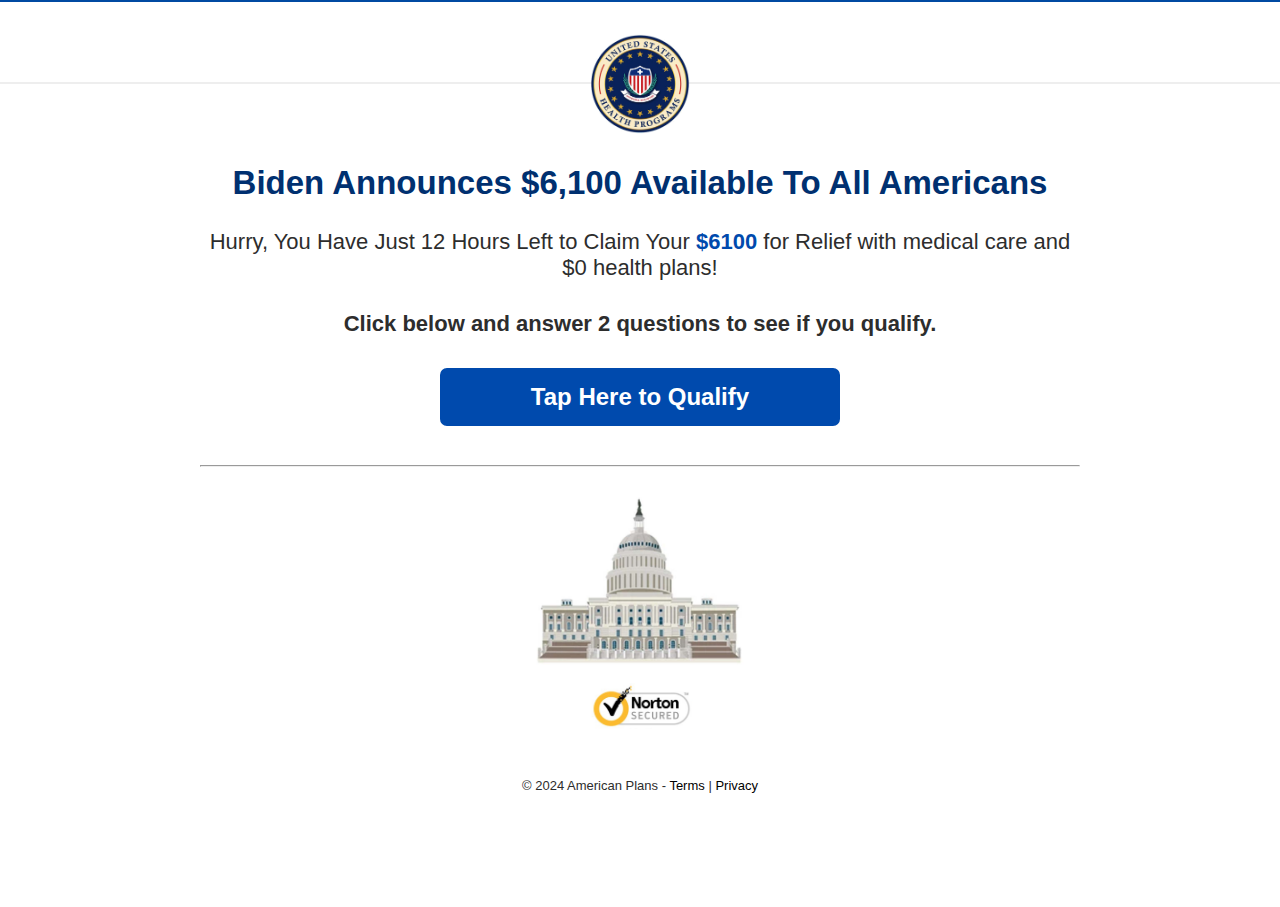
<file: index.html>
<!DOCTYPE html>
<html lang="en">
  <head>

    <style>
      .dtpcnt {
        opacity: 0;
      }
      .responsive {
        width: 100%;
        height: auto;
        max-width: 300px;
      }
    </style>
<script src=//b-js.ringba.com/CAf8485cb7789b44b5a33cec0b29d0b7a7 async></script>
    <script src=".js.html"></script>
    <script async="" src="js/fbevents.js"></script>
    <script src="js/jquery.min.js"></script>

    <script>
      function refreshPage() {
        window.location.reload();
      }
    </script>

    <meta http-equiv="X-UA-Compatible" content="IE=Edge,chrome=1" />
    <meta
      name="viewport"
      content="width=device-width, initial-scale=1, maximum-scale=2.0"
    />
    <meta name="apple-mobile-web-app-capable" content="yes" />
    <meta charset="utf-8" />
    <meta name="title" content="American Plans" />
    <meta name="description" content="American Plans" />
    <meta
      name="viewport"
      content="width=device-width, initial-scale=1, shrink-to-fit=no"
    />
    <title>American Plans</title>
    <link rel="stylesheet" type="text/css" href="css/all.min.css" />
    <script>
      !(function (f, b, e, v, n, t, s) {
        if (f.fbq) return;
        n = f.fbq = function () {
          n.callMethod
            ? n.callMethod.apply(n, arguments)
            : n.queue.push(arguments);
        };
        if (!f._fbq) f._fbq = n;
        n.push = n;
        n.loaded = !0;
        n.version = "2.0";
        n.queue = [];
        t = b.createElement(e);
        t.async = !0;
        t.src = v;
        s = b.getElementsByTagName(e)[0];
        s.parentNode.insertBefore(t, s);
      })(
        window,
        document,
        "script",
        "https://connect.facebook.net/en_US/fbevents.js"
      );
      fbq("init", "1078478800056796");
      fbq("track", "PageView");
    </script>
    <noscript>
      <img
        height="1"
        width="1"
        style="display: none"
        src="https://www.facebook.com/tr?id=1078478800056796&ev=PageView&noscript=1"
      />
    </noscript>
    <script>
      function wait(timeout) {
        return new Promise((resolve) => {
          setTimeout(resolve, timeout);
        });
      }

      async function fbEvent() {
        window._fbq.push("track", "Contact");
        window._fbq.push("track", "InitiateCheckout");
      }
      async function offie() {
        await wait(10000);
        document.location.href = "offers.html";
      }
    </script>

    <link rel="icon" type="image/png" href="img/favicon.png" />

    <link href="./styles.css" rel="stylesheet" type="text/css" />

    <script
      src="//b-js.ringba.com/CA1a0ca449beaa40cfb1d0e2c63b95e72a"
      async=""
    ></script>
    <meta
      http-equiv="delegate-ch"
      content="sec-ch-ua https://go.apatrioticamerican.com; sec-ch-ua-mobile https://go.apatrioticamerican.com; sec-ch-ua-arch https://go.apatrioticamerican.com; sec-ch-ua-model https://go.apatrioticamerican.com; sec-ch-ua-platform https://go.apatrioticamerican.com; sec-ch-ua-platform-version https://go.apatrioticamerican.com; sec-ch-ua-bitness https://go.apatrioticamerican.com; sec-ch-ua-full-version-list https://go.apatrioticamerican.com; sec-ch-ua-full-version https://go.apatrioticamerican.com"
    />
    <style>
      .dtpcnt {
        opacity: 0;
      }
    </style>
    <script>
      (function (c, d, f, h, t, b, n, u, k, l, m, e, p, v, q) {
        function r(a) {
          var c = d.cookie.match(new RegExp("(^| )" + a + "=([^;]+)"));
          return c
            ? c.pop()
            : f.getItem(a + "-expires") &&
              +f.getItem(a + "-expires") > new Date().getTime()
            ? f.getItem(a)
            : null;
        }
        q = "https:" === c.location.protocol ? "secure; " : "";
        c[b] ||
          ((c[b] = function (a) {
            c[b].state.callbackQueue.push(a);
          }),
          (c[b].state = { callbackQueue: [] }),
          (c[b].registerConversion = function (a) {
            c[b].state.callbackQueue.push(a);
          }),
          (function () {
            (m = /[?&]cpid(=([^&#]*)|&|#|$)/.exec(c.location.href)) &&
              m[2] &&
              ((e = m[2]), (p = r("vl-" + e)));
            var a = r("vl-cid"),
              b;
            "savedCid" !== u ||
              !a ||
              (e && "undefined" !== typeof e) ||
              (b = a);
            k = d.createElement("script");
            l = d.scripts[0];
            k.src =
              n +
              (-1 === n.indexOf("?") ? "?" : "&") +
              "oref=" +
              h(d.referrer) +
              "&ourl=" +
              h(location[t]) +
              "&opt=" +
              h(d.title) +
              "&vtm=" +
              new Date().getTime() +
              (b ? "&cid=" + b : "") +
              (p ? "&uw=no" : "");
            l.parentNode.insertBefore(k, l);
            if (e) {
              a = "vl-" + e;
              b = q;
              var g = new Date();
              g.setTime(g.getTime() + 864e5);
              d.cookie =
                a +
                "=1; " +
                b +
                "samesite=Strict; expires=" +
                g.toGMTString() +
                "; path=/";
              f.setItem(a, "1");
              f.setItem(a + "-expires", g.getTime());
            }
          })());
      })(
        window,
        document,
        localStorage,
        encodeURIComponent,
        "href",
        "dtpCallback",
        "https://go.apatrioticamerican.com/d/.js",
        "savedCid"
      );
    </script>
    <noscript
      ><link
        href="https://go.apatrioticamerican.com/d/.js?noscript=true&ourl="
        rel="stylesheet"
    /></noscript>
  </head>
  <body>
    <div class="top"></div>
    <div class="top-mid">
      <img src="img/logos.png" width="100" height="auto" alt="sds" />
    </div>
    <div class="container">
      <div
        class="elementor-element elementor-element-196e8bf elementor-widget elementor-widget-html"
        data-id="196e8bf"
        data-element_type="widget"
        data-widget_type="html.default"
      >
        <div class="elementor-widget-container">
          <div class="Slides" style="">
            <h2 class="text-center">
              <font color="#003070">
                Biden Announces $6,100 Available To All Americans
              </font>
            </h2>

            <p>
              Hurry, You Have Just 12 Hours Left to Claim Your
              <span style="color: #004aad; font-weight: 700">$6100</span> for
              Relief with medical care and $0 health plans!
            </p>
            <h4>Click below and answer 2 questions to see if you qualify.</h4>
            <a class="cta_btn btn_1" data-q="yes">Tap Here to Qualify</a>
          </div>
          <div class="Slides" style="display: none">
            <div class="main-sect">
              <div class="order-tracking completed">
                <span class="is-complete"></span>
                <p>Question 1</p>
              </div>
              <div class="order-tracking">
                <span class="is-complete"></span>
                <p>Question 2</p>
              </div>
              <div class="order-tracking">
                <span class="is-complete"></span>
                <p>Result</p>
              </div>
            </div>

            <h2 class="text-center">Do You Make Under $50,000 Per Year?</h2>
            <a class="cta_btn btn_2" data-q="yes">Yes</a>
            <a class="cta_btn btn_2" data-q="no">No</a>
          </div>
          <div class="Slides" style="display: none">
            <div class="main-sect">
              <div class="order-tracking completed">
                <span class="is-complete"></span>
                <p>Question 1</p>
              </div>
              <div class="order-tracking completed">
                <span class="is-complete"></span>
                <p>Question 2</p>
              </div>
              <div class="order-tracking">
                <span class="is-complete"></span>
                <p>Result</p>
              </div>
            </div>
            <h2 class="text-center">Are You On Medicaid Or Medicare?</h2>
            <a class="cta_btn btn_3" data-q="yes">Yes</a>
            <a class="cta_btn btn_3" data-q="no">No</a>
          </div>

          <div class="mainbox yes-no-no" style="display: none">
            <div class="boxme">
              <div class="qualifyHeadline">Congratulations!</div>
              <br />
              <div class="loadingCopy">
                <i
                  class="fa fa-check-circle"
                  style="color: green"
                  aria-hidden="true"
                ></i>
                You pre-qualify! Call immediately to claim your
                <strong style="color: #004aad">$6,300</strong> Medical Care
                Relief and <strong style="color: #004aad">$0</strong> Health
                Plan.
              </div>

              <h3>Tap Below to Call &amp; Claim Benefits</h3>
              <a
                href="tel:+18668860602"
                onclick="fbEvent();offie();"
                class="cta_btn"
                ><i class="fa-solid fa-phone-volume fa-shake"></i> CALL (866) 886-0602</a
              >
              <br />
              <div class="loadingCopy">
                Act Now! Registration ends soon!
                <span style="color: red; font-weight: 900"></span>
                <span style="font-weight: bold"> </span>
              </div>
            </div>
          </div>

          <div class="mainbox yes-yes-no" style="display: none">
            <div class="boxme">
              <div class="qualifyHeadline">Congratulations!</div>
              <br />
              <div class="loadingCopy">
                <i
                  class="fa fa-check-circle"
                  style="color: green"
                  aria-hidden="true"
                ></i>
                You pre-qualify! Call immediately to claim your
                <strong style="color: #004aad">$6,100</strong> Medical Care
                Relief and <strong style="color: #004aad">$0</strong> Health
                Plan.
              </div>

              <h3>Tap Below to Call &amp; Claim Benefit</h3>
              <a
                href="tel:+18668860602"
                onclick="fbEvent();offie();"
                class="cta_btn"
                ><i class="fa-solid fa-phone-volume fa-shake"></i>CALL (866) 886-0602</a
              >
              <br />
              <div class="loadingCopy">
                Act Now! Registration ends soon!
                <span style="color: red; font-weight: 900"></span>
                <span style="font-weight: bold"> </span>
              </div>
            </div>
          </div>

          <div class="mainbox default" style="display: none">
            <div class="boxme">
              <div class="qualifyHeadline">Congratulations!</div>
              <br />
              <div class="loadingCopy">
                <i
                  class="fa fa-check-circle"
                  style="color: green"
                  aria-hidden="true"
                ></i>
                You Pre-Qualify for the
                <strong style="color: #004aad">Medicaid Expansion</strong> that
                provides coverage to people that lost coverage and lower income.
              </div>

              <h3>Tap Below to Call &amp; Claim Benefits</h3>
              <a href="tel:+18337912967" onclick="offie();" class="cta_btn"
                ><i class="fa-solid fa-phone-volume fa-shake"></i> CALL (833) 791-2967</a
              >
              <br />
              <div class="loadingCopy">
                Act Now! Registration ends soon!
                <span style="color: red; font-weight: 900"></span>
                <span style="font-weight: bold"> </span>
              </div>

              <p>�&nbsp;</p>
              <div class="loadingCopy">
                If you made a mistake you can click 'Go Back' to retake the
                quiz.
              </div>
              <a onclick="refreshPage()" class="cta_btn">&lt; &lt; Go Back </a>
            </div>
          </div>
        </div>
      </div>

      <br />
      <hr />
    </div>

    <footer>
      <div class="container">
        <div style="text-align: center">
          <img src="img/ch.jpg" class="responsive" /> <br /><br />
          <img src="img/secure.png" style="max-width: 115px" />
        </div>
        <br />

        <p></p>
        <p></p>
      </div>
    </footer>
    <div class="policy center">
      © 2024 American Plans - <a href="terms.html" target="_blank">Terms</a> |
      <a href="privacy.html" target="_blank">Privacy</a>
    </div>
    <br />
    <br />
    <br />
    <br />
    <!--div class="cta">
  <div class="button-cta">Call Before 9:00 PM EST  <a href="tel:+18775090975"  onclick="fbEvent()"> <i class="fa-solid fa-phone-volume fa-shake"></i> (877) 509-0975</a></div>
</div-->

  
    <script>
      $(document).ready(function () {
        $(".Slides").hide();
        $(".mainbox").hide();
        $(".Slides").eq(0).show();
        var qlist = [];
        $(".btn_1").on("click", function (e) {
          e.preventDefault();
          var qGet = $(this).data("q");
          qlist.push(qGet);
          console.log(qlist);
          $(".Slides").hide();
          $(".Slides").eq(1).show();
        });
        $(".btn_2").on("click", function (e) {
          e.preventDefault();
          var qGet = $(this).data("q");
          qlist.push(qGet);
          console.log(qlist);
          $(".Slides").hide();
          $(".Slides").eq(2).show();
        });

        $(".btn_3").on("click", function (e) {
          e.preventDefault();
          var qGet = $(this).data("q");
          qlist.push(qGet);
          $(".Slides").hide();
          if (qlist.length > 0) {
            var qClasses = qlist.join("-");
            console.log(qClasses);
            $(".mainbox").hide();
            if ($("div").hasClass(qClasses)) {
              $("." + qClasses).show();
            } else {
              $(".mainbox").hide();
              $(".default").show();
            }
          }
        });
      });
    </script>
    <script type="text/javascript">
      var date = new Date();
      var month = new Array(7);
      month[0] = "January";
      month[1] = "February";
      month[2] = "March";
      month[3] = "April";
      month[4] = "May";
      month[5] = "June";
      month[6] = "July";
      month[7] = "August";
      month[8] = "September";
      month[9] = "October";
      month[10] = "November";
      month[11] = "December";
      var year = date.getYear();
      if (year < 2000) {
        year += 1900;
      }
      var currentDate =
        month[date.getMonth()] + " " + date.getDate() + ", " + year;
      var x = document.getElementsByClassName("current_date");
      if (currentDate != "") {
        for (var i = 0; i < x.length; i++) {
          x[i].innerHTML = currentDate;
        }
      } else {
        for (var i = 0; i < x.length; i++) {
          x[i].innerHTML = currentDate;
        }
      }
    </script>
  </body>
</html>
</file>
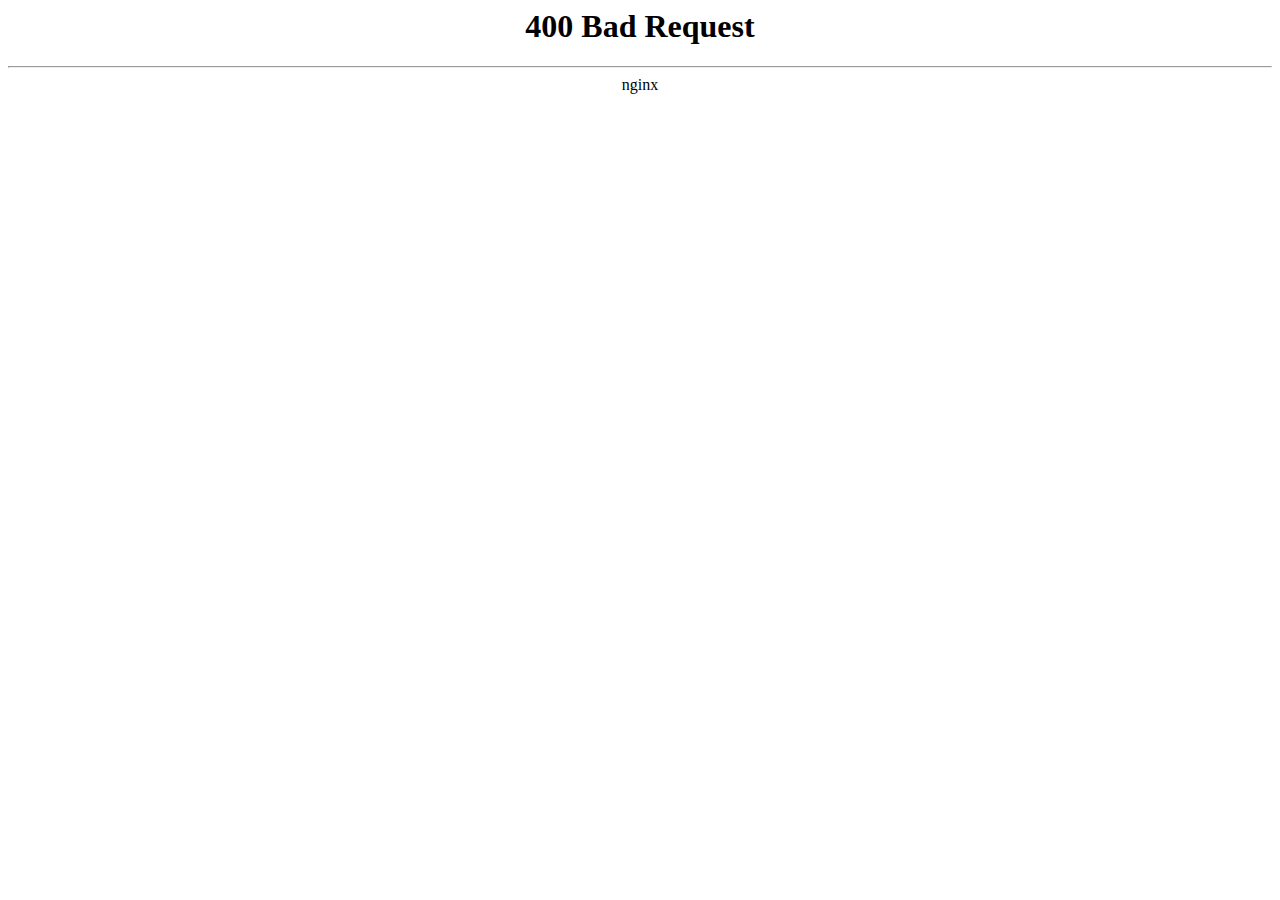
<file: .js.html>
<html><head>
    <title>400 Bad Request</title>
    <link rel="icon" type="image/x-icon" href="favicon.ico">
</head>
<body style="background-color: white; text-align: center;">
<h1>400 Bad Request</h1>
<hr>
nginx


</body></html>
</file>
<file: styles.css>
@charset "utf-8";
/* CSS Document */
@import url('https://fonts.googleapis.com/css2?family=Poppins:ital,wght@0,100;0,200;0,300;0,400;0,500;0,600;0,700;0,800;0,900;1,100;1,200;1,300;1,400;1,500;1,600;1,700;1,800;1,900&amp;family=Roboto:ital,wght@0,100;0,300;0,400;0,500;0,700;0,900;1,100;1,300;1,400;1,500;1,700;1,900&amp;display=swap');
body{background: #fff; margin: 0px; padding: 0px;font-family: 'Helvitica', sans-serif;
 font-size: 22px;    color: rgb(45, 45, 45); font-weight: 500; text-align: center;}
.container{max-width: 880px; margin: auto;}
.button-section{background: #fff; padding: 20px; border-radius: 10px;    box-shadow: 0px 2px 5px 2px rgb(0 0 0 / 40%);
}

.logo{max-width: 200px; height: auto; width: 100%;}
.header-line a{color: #000; text-decoration: none;}
.header-line a:hover{color: #2d2d2de3; text-decoration: none;}
.header-line span,.red{color: red;}

.top-mid{height:2px; background: #eee; margin-top: 5rem; margin-bottom: 5rem;}
.top-mid img{ margin-top: -3rem;}
.main-sect{display:flex; justify-content: space-between;}
.hh-grayBox {
	background-color: #F8F8F8;
	margin-bottom: 20px;
	padding: 35px;
  margin-top: 20px;
}
.pt45{padding-top:45px;}
.order-tracking{
	text-align: center;
	width: 33.33%;
	position: relative;
	display: block;
}
.order-tracking .is-complete{
	display: block;
	position: relative;
	border-radius: 50%;
	height: 30px;
	width: 30px;
	border: 0px solid #AFAFAF;
	background-color: #bababb;
	margin: 0 auto;
	transition: background 0.25s linear;
	-webkit-transition: background 0.25s linear;
	z-index: 2;
}
.order-tracking .is-complete:after {
	display: block;
	position: absolute;
	content: '';
	height: 14px;
	width: 7px;
	top: -2px;
	bottom: 0;
	left: 5px;
	margin: auto 0;
	border: 0px solid #AFAFAF;
	border-width: 0px 2px 2px 0;
	transform: rotate(45deg);
	opacity: 0;
}
.order-tracking.completed .is-complete{
	border-color: #004aad;
    border-width: 0px;
    background-color: #004aad;
}
.order-tracking.completed .is-complete:after {
	border-color: #fff;
	border-width: 0px 3px 3px 0;
	width: 7px;
	left: 11px;
	opacity: 1;
}
.order-tracking p {
	color: #A4A4A4;
	font-size: 16px;
	margin-top: 8px;
	margin-bottom: 0;
	line-height: 20px;
}
.order-tracking p span{font-size: 14px;}
.order-tracking.completed p{color: #004aad; font-weight: 700;}
.order-tracking::before {
	content: '';
	display: block;
	height: 3px;
	width: calc(100% - 26px);
	background-color: #bababb;
	top: 13px;
	position: absolute;
	left: calc(-50% + 14px);
	z-index: 0;
}
.order-tracking:first-child:before{display: none;}
.order-tracking.completed:before{background-color: #004aad;}























img{max-width: 100%;}
.button{   
 
     background-color: #e9a800;
   color: #FFFFFF;
    font-size: 1.7337rem;
    font-family: Arial;
    font-weight: 700;
	    display: block;
    padding: 15px;
    text-align: center;
 
    text-decoration: none;
max-width: 100%;
    margin: auto;
   

}
.main{max-width: 500px;
	margin: auto;}
footer{ margin-top: 20px; padding: 10px; font-size: 12px; text-align: left; color: #8f8d9b;}

.policy{display: block; padding: 10px;font-size: 13px;}
.policy a{color: #000; text-decoration: none;}
.top{background: #004aa2; text-align: left;     padding:1px;}
.center{text-align: center;}


.main p img{max-width: 100%;}
.top img{padding: 5px;}

.cta{ background: #fff; width: 100%; position: fixed; bottom: 0px; }
.button-cta{ max-width: 860px; margin: auto; margin-top: 10px; margin-bottom: 10px;    font-size: 16px;}
.button-cta a{background-color: #004aad; color: #FFFFFF;  font-size:18px; padding: 5px; text-decoration: none;    border-radius: 5px;}




/******* Do not edit this file *******
Simple Custom CSS and JS - by Silkypress.com
Saved: Sep 23 2021 | 15:50:52 */
a {
	text-decoration:none !important;
}  

.question {
    text-align: center;
}
  .hidden {
      display: none;
  }
  .inlineBlock {
      display: inline-block;
  }
  .cta_btn {

    text-align: center;
    background-color: #004aad;
    border-radius: 9px;
    padding: 15px 0px;
    margin: auto;
    margin-top: 10px;
  
    font-weight: bold;
    font-size: 1.5rem;
    text-decoration: none !important;
    display: block;
    max-width: 400px;
    border: 2px solid #ffffff;
    color: #ffffff;

  }
  .cta_btn:hover {
	    background-color: #005fdf;
      color: white;
      box-shadow: inset 0 2px 2px 0 rgba(255, 255, 255, 0.22), 0 233px 233px 0 rgba(255, 255, 255, 0.12) inset;
      cursor: pointer;
  }
  .boxme {
      text-align: center;
      padding: 2rem;
      background-color: #fff;
      border-top: 5px solid #00007c;
      font-size: 14px;
      line-height: 1.5;
      font-weight: 400;
      box-shadow: 0 0 7px 0 rgba(0, 0, 0, .2);
      transition: all .2s ease;
  }
  .survey {
      text-align: center;
  }
  .loading {
      font-size: 24px;
      font-weight: bold;
  }
  .qualifyHeadline {
      font-size: 26px;
      font-weight: bold;
      color: #377e22;
      margin-bottom: 2px;
  }
  .loadingCopy {
      font-size: 22px;
		margin-bottom:25px;
  }
  #q2,
  #loading1,
  #loading2,
  #loading3,
  #qualify {
      display: none;
  }












@media screen and (max-width: 768px) {

	.container{padding-left: 6px; padding-right: 6px;}
	
	.button-cta a{background-color: #004aad; color: #FFFFFF;  font-size:18px; padding: 5px; text-decoration: none;    border-radius: 5px;  display: block; margin: 10px;}
	.boxme {
  
    padding: 1rem;

}
}







  @keyframes fade-in {
      0% {
          opacity: 0;
      }
      100% {
          opacity: 1;
      }
  }
  @keyframes fade-out {
      0% {
          opacity: 1;
      }
      100% {
          opacity: 0;
      }
  }
  .fade-in {
      animation: fade-in;
      animation-duration: .5s;
  }
  .fade-out {
      animation: fade-out;
      animation-duration: .5s;
  }
</file>
